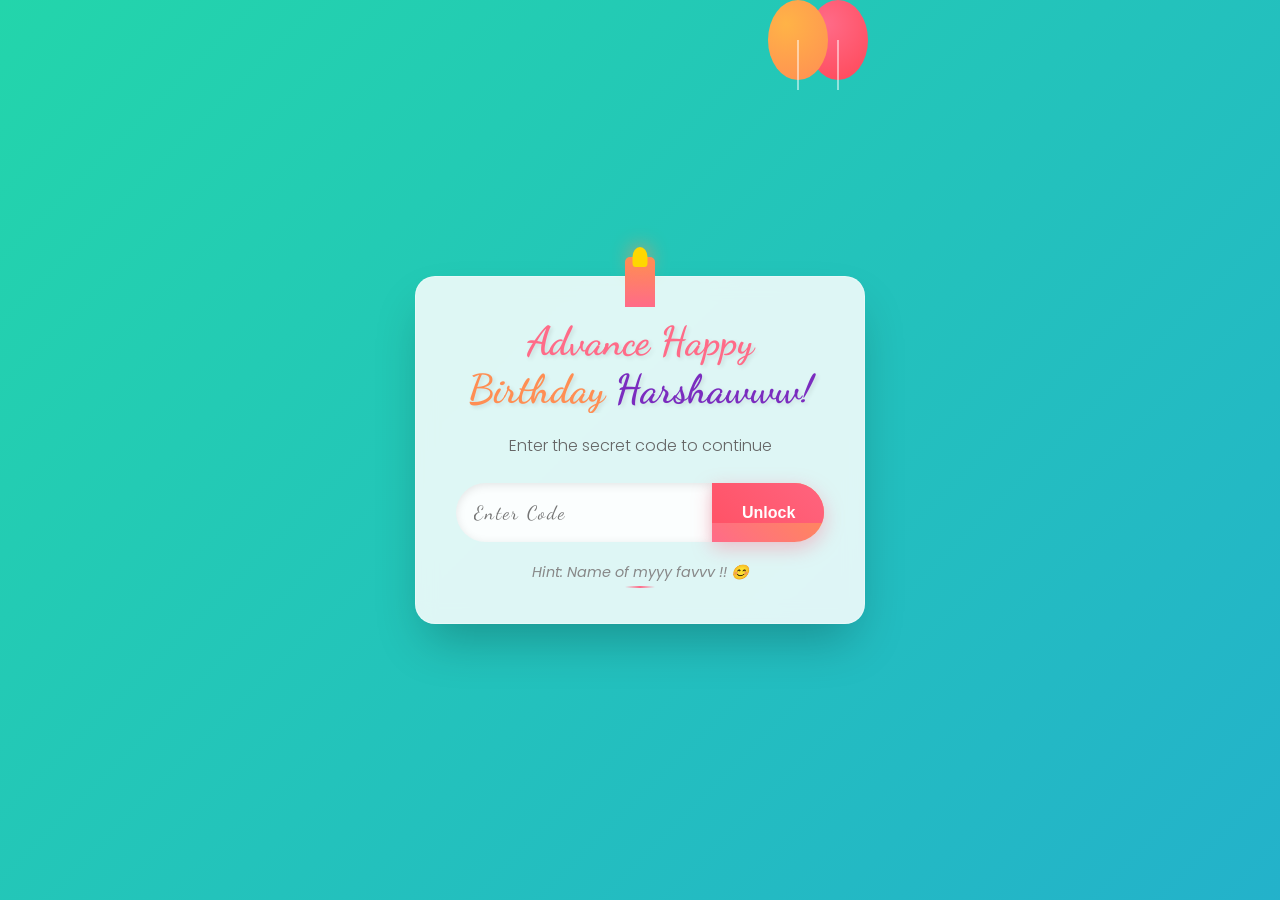
<file: index.html>
<!DOCTYPE html>
<html lang="en">
<head>
    <meta charset="UTF-8">
    <meta name="viewport" content="width=device-width, initial-scale=1.0">
    <title>Harshawww's Secret Birthday</title>
    <link href="https://fonts.googleapis.com/css2?family=Dancing+Script:wght@700&family=Poppins:wght@300;400;600&display=swap" rel="stylesheet">
    <link rel="stylesheet" href="styles.css">
</head>
<body>
    <div class="login-container">
        <!-- Floating Elements -->
        <div class="floating-hearts"></div>
        <div class="floating-stars"></div>
        <div class="floating-balloons"></div>
        
        <!-- Animated Confetti -->
        <div class="confetti"></div>
        <div class="confetti"></div>
        <div class="confetti"></div>
        <div class="confetti"></div>
        <div class="confetti"></div>
        
        <!-- Login Box -->
        <div class="login-box">
            <div class="birthday-candle"></div>
            
            <h1 class="birthday-title">
                <span class="title-word title-word-1">Advance</span>
                <span class="title-word title-word-1">Happy</span>
                <span class="title-word title-word-2">Birthday</span>
                <span class="title-word title-word-3">Harshawww!</span>
            </h1>
            
            <p class="birthday-subtitle">Enter the secret code to continue</p>
            
            <form id="loginForm">
                <div class="input-group">
                    <input type="password" id="password" placeholder="Enter Code" required>
                    <button type="submit" class="magic-button">
                        <span>Unlock</span>
                        <div class="liquid"></div>
                    </button>
                </div>
            </form>
            
            <p class="hint">Hint: Name of myyy favvv !! 😊</p>
        </div>
    </div>

    <script src="script.js"></script>
</body>
</html>
</file>
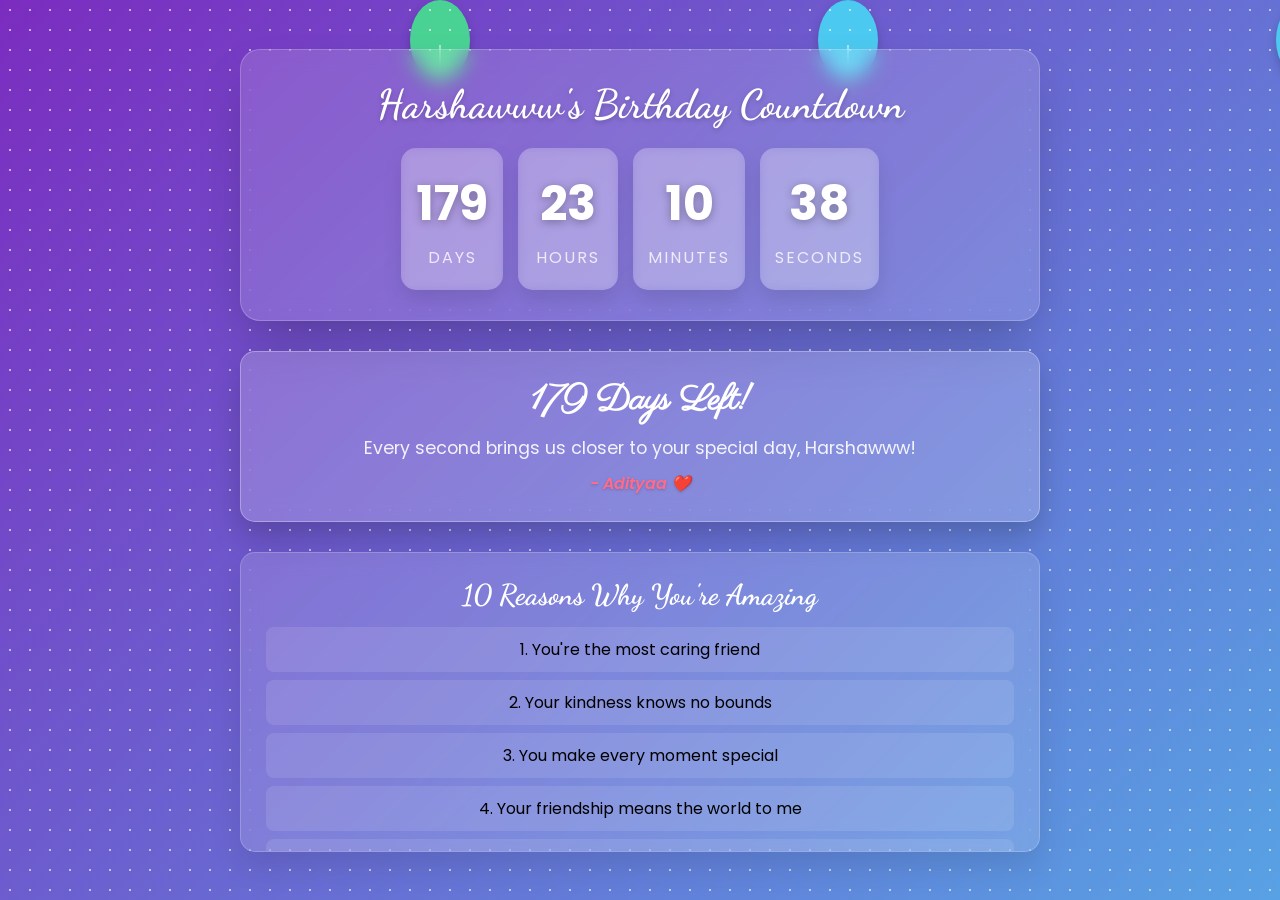
<file: main.html>
<!DOCTYPE html>
<html lang="en">
<head>
    <meta charset="UTF-8">
    <meta name="viewport" content="width=device-width, initial-scale=1.0">
    <title>Harshawww's Birthday Countdown!</title>
    <link rel="stylesheet" href="main.css">
    <link href="https://fonts.googleapis.com/css2?family=Dancing+Script:wght@700&family=Poppins:wght@300;400;600;700&family=Parisienne&display=swap" rel="stylesheet">
</head>
<body>
    <div class="main-container">
        <!-- Animated Background Elements -->
        <div class="floating-balloons"></div>
        <div class="floating-hearts"></div>
        <div class="floating-stars"></div>
        <div class="sparkle-overlay"></div>
        
        <!-- Main Content -->
        <div class="countdown-container">
            <div class="countdown-box animate-pop">
                <h1 class="countdown-title">Harshawww's Birthday Countdown</h1>
                
                <div class="countdown-display">
                    <div class="time-segment">
                        <div class="time-number" id="days">00</div>
                        <div class="time-label">Days</div>
                    </div>
                    <div class="time-segment">
                        <div class="time-number" id="hours">00</div>
                        <div class="time-label">Hours</div>
                    </div>
                    <div class="time-segment">
                        <div class="time-number" id="minutes">00</div>
                        <div class="time-label">Minutes</div>
                    </div>
                    <div class="time-segment">
                        <div class="time-number" id="seconds">00</div>
                        <div class="time-label">Seconds</div>
                    </div>
                </div>
            </div>

            <div class="message-box animate-float">
                <h2><span id="days-left">25</span> Days Left!</h2>
                <p>Every second brings us closer to your special day, Harshawww!</p>
                <div class="signature">- Adityaa ❤️</div>
            </div>

            <div class="reasons-box animate-slide">
                <h3>10 Reasons Why You're Amazing</h3>
                <div class="reasons-container">
                    
                    <!-- Add more reasons as needed -->
                </div>
            </div>
        </div>

        <!-- Special Birthday Effect (only shows on June 3) -->
        <div class="birthday-effect">
            <div class="firework"></div>
            <div class="firework"></div>
            <div class="firework"></div>
            <h2 class="birthday-message">Happy Birthday Harshawww!</h2>
        </div>
    </div>

    <script src="main.js"></script>
</body>
</html>
</file>
<file: styles.css>
/* Base Styles */
* {
    margin: 0;
    padding: 0;
    box-sizing: border-box;
}

body {
    background: linear-gradient(-45deg, #ff6b88, #ff8e53, #23a6d5, #23d5ab);
    background-size: 400% 400%;
    animation: gradientBG 15s ease infinite;
    height: 100vh;
    font-family: 'Poppins', sans-serif;
    overflow-x: hidden;
    overflow-y: auto;
}

@keyframes gradientBG {
    0% { background-position: 0% 50%; }
    50% { background-position: 100% 50%; }
    100% { background-position: 0% 50%; }
}

/* Login Container */
.login-container {
    display: flex;
    justify-content: center;
    align-items: center;
    height: 100vh;
    position: relative;
}

/* Floating Elements */
.floating-hearts, .floating-stars, .floating-balloons {
    position: absolute;
    width: 100%;
    height: 100%;
    pointer-events: none;
}

/* Hearts */
.heart {
    position: absolute;
    width: 25px;
    height: 25px;
    background: url('data:image/svg+xml;utf8,<svg xmlns="http://www.w3.org/2000/svg" viewBox="0 0 24 24" fill="%23ff6b88"><path d="M12 21.35l-1.45-1.32C5.4 15.36 2 12.28 2 8.5 2 5.42 4.42 3 7.5 3c1.74 0 3.41.81 4.5 2.09C13.09 3.81 14.76 3 16.5 3 19.58 3 22 5.42 22 8.5c0 3.78-3.4 6.86-8.55 11.54L12 21.35z"/></svg>') no-repeat center center;
    background-size: contain;
    animation: float-up 6s linear forwards;
}

/* Stars */
.star {
    position: absolute;
    width: 20px;
    height: 20px;
    background: url('data:image/svg+xml;utf8,<svg xmlns="http://www.w3.org/2000/svg" viewBox="0 0 24 24" fill="%23FFD700"><path d="M12 17.27L18.18 21l-1.64-7.03L22 9.24l-7.19-.61L12 2 9.19 8.63 2 9.24l5.46 4.73L5.82 21z"/></svg>') no-repeat center center;
    background-size: contain;
    animation: float-up 7s linear forwards;
}

/* Balloons */
.balloon {
    position: absolute;
    width: 60px;
    height: 80px;
    border-radius: 50%;
    animation: float-up 8s ease-in-out infinite;
}

.balloon::after {
    content: '';
    position: absolute;
    bottom: -10px;
    left: 50%;
    transform: translateX(-50%);
    width: 2px;
    height: 50px;
    background: rgba(255,255,255,0.5);
}

.balloon-1 { background: radial-gradient(circle at 30% 30%, #ff6b88, #ff4757); }
.balloon-2 { background: radial-gradient(circle at 30% 30%, #ffb347, #ff8e53); }
.balloon-3 { background: radial-gradient(circle at 30% 30%, #4cc9f0, #23a6d5); }

@keyframes float-up {
    0% { transform: translateY(100vh) rotate(0deg); opacity: 0; }
    10% { opacity: 1; }
    90% { opacity: 1; }
    100% { transform: translateY(-100px) rotate(360deg); opacity: 0; }
}

/* Confetti */
.confetti {
    position: absolute;
    width: 15px;
    height: 15px;
    opacity: 0;
    animation: confetti 5s linear infinite;
}

.confetti:nth-child(1) { background: #ff6b88; left: 10%; animation-delay: 0s; }
.confetti:nth-child(2) { background: #ffb347; left: 20%; animation-delay: 1s; }
.confetti:nth-child(3) { background: #4cc9f0; left: 30%; animation-delay: 0.5s; }
.confetti:nth-child(4) { background: #7b2cbf; left: 40%; animation-delay: 1.5s; }
.confetti:nth-child(5) { background: #4ad295; left: 50%; animation-delay: 2s; }

@keyframes confetti {
    0% { opacity: 1; transform: translateY(0) rotate(0deg); }
    100% { opacity: 1; transform: translateY(100vh) rotate(720deg); }
}

/* Login Box */
.login-box {
    background: rgba(255, 255, 255, 0.85);
    padding: 40px;
    border-radius: 20px;
    box-shadow: 0 25px 50px -12px rgba(0, 0, 0, 0.25);
    text-align: center;
    width: 90%;
    max-width: 450px;
    position: relative;
    z-index: 10;
    backdrop-filter: blur(10px);
    border: 1px solid rgba(255, 255, 255, 0.3);
    animation: popIn 0.8s cubic-bezier(0.175, 0.885, 0.32, 1.275);
}

@keyframes popIn {
    0% { transform: scale(0.5); opacity: 0; }
    100% { transform: scale(1); opacity: 1; }
}

/* Birthday Candle */
.birthday-candle {
    position: absolute;
    top: -20px;
    left: 50%;
    transform: translateX(-50%);
    width: 30px;
    height: 50px;
    background: linear-gradient(to bottom, #ff8e53, #ff6b88);
    border-radius: 5px 5px 0 0;
}

.birthday-candle::before {
    content: '';
    position: absolute;
    top: -10px;
    left: 50%;
    transform: translateX(-50%);
    width: 15px;
    height: 20px;
    background: #ffd700;
    border-radius: 50% 50% 20% 20%;
    box-shadow: 0 0 20px #ff8e53;
    animation: flicker 2s ease-in-out infinite alternate;
}

@keyframes flicker {
    0%, 100% { opacity: 1; transform: translateX(-50%) scale(1); }
    50% { opacity: 0.8; transform: translateX(-50%) scale(0.95); }
}

/* Title Animation */
.birthday-title {
    font-family: 'Dancing Script', cursive;
    font-size: 2.5rem;
    margin-bottom: 20px;
    color: #ff4757;
    text-shadow: 2px 2px 4px rgba(0, 0, 0, 0.1);
    overflow-x: hidden;
    overflow-y: auto;
}

.title-word {
    display: inline-block;
    position: relative;
    opacity: 0;
    transform: translateY(20px);
}

.title-word-1 {
    animation: titleAnimation 0.8s 0.1s forwards;
    color: #ff6b88;
}

.title-word-2 {
    animation: titleAnimation 0.8s 0.3s forwards;
    color: #ff8e53;
}

.title-word-3 {
    animation: titleAnimation 0.8s 0.5s forwards;
    color: #7b2cbf;
}

@keyframes titleAnimation {
    0% { opacity: 0; transform: translateY(20px); }
    100% { opacity: 1; transform: translateY(0); }
}

.birthday-subtitle {
    margin-bottom: 25px;
    color: #666;
    font-weight: 300;
    animation: fadeIn 1s 0.8s forwards;
    opacity: 0;
}

@keyframes fadeIn {
    to { opacity: 1; }
}

/* Password Input with Animated Characters */
.input-group {
    display: flex;
    margin-bottom: 20px;
    position: relative;
}

#password {
    flex: 1;
    padding: 18px;
    border: none;
    border-radius: 50px 0 0 50px;
    outline: none;
    font-size: 16px;
    background: rgba(255, 255, 255, 0.9);
    box-shadow: inset 0 2px 10px rgba(0, 0, 0, 0.1);
    transition: all 0.3s ease;
    font-family: 'Dancing Script', cursive;
    font-size: 1.2rem;
    letter-spacing: 2px;
}

#password:focus {
    background: rgba(255, 255, 255, 1);
    box-shadow: inset 0 2px 15px rgba(0, 0, 0, 0.2), 
                0 0 0 2px rgba(255, 107, 136, 0.3);
}

/* Animated Password Characters */
.password-char {
    display: inline-block;
    animation: charPop 0.3s ease;
}

@keyframes charPop {
    0% { transform: scale(0); opacity: 0; }
    80% { transform: scale(1.2); }
    100% { transform: scale(1); opacity: 1; }
}

/* Magic Button */
.magic-button {
    position: relative;
    padding: 18px 30px;
    background: linear-gradient(45deg, #ff6b88, #ff8e53);
    color: white;
    border: none;
    border-radius: 0 50px 50px 0;
    cursor: pointer;
    font-weight: 600;
    font-size: 16px;
    overflow-x: hidden;
    overflow-y: auto;
    z-index: 1;
    box-shadow: 0 6px 20px rgba(255, 107, 136, 0.4);
    transition: all 0.3s ease;
}

.magic-button span {
    position: relative;
    z-index: 2;
}

.magic-button .liquid {
    position: absolute;
    top: -60px;
    left: 0;
    width: 100%;
    height: 200px;
    background: linear-gradient(45deg, #ff4757, #ff6b88);
    transition: all 0.5s ease;
    z-index: 1;
    clip-path: polygon(0 0, 100% 0, 100% 50%, 0 50%);
}

.magic-button:hover {
    transform: translateY(-3px);
    box-shadow: 0 10px 25px rgba(255, 107, 136, 0.6);
}

.magic-button:hover .liquid {
    top: -120px;
}

.hint {
    font-size: 0.9rem;
    color: #888;
    font-style: italic;
    position: relative;
    animation: fadeIn 1s 1s forwards;
    opacity: 0;
}

.hint::after {
    content: "";
    position: absolute;
    bottom: -5px;
    left: 50%;
    transform: translateX(-50%);
    width: 30px;
    height: 2px;
    background: linear-gradient(90deg, transparent, #ff6b88, transparent);
}

/* Shake Animation for Wrong Password */
@keyframes shake {
    0%, 100% { transform: translateX(0); }
    10%, 30%, 50%, 70%, 90% { transform: translateX(-5px); }
    20%, 40%, 60%, 80% { transform: translateX(5px); }
}

.shake {
    animation: shake 0.5s;
}

/* Celebration Animation */
.celebrate .confetti {
    opacity: 1;
}

.celebrate .balloon {
    animation: float-away 2s forwards;
}

@keyframes float-away {
    to { transform: translateY(-100vh); }
}
</file>
<file: main.css>
/* Base Styles */
* {
    margin: 0;
    padding: 0;
    box-sizing: border-box;
}

body {
    background: linear-gradient(-45deg, #ff6b88, #ffb347, #4cc9f0, #7b2cbf);
    background-size: 400% 400%;
    animation: gradientBG 15s ease infinite;
    height: 100vh;
    font-family: 'Poppins', sans-serif;
    overflow-x: hidden;
    overflow-y: auto; /* ← THIS LINE is causing the problem */
}


@keyframes gradientBG {
    0% { background-position: 0% 50%; }
    50% { background-position: 100% 50%; }
    100% { background-position: 0% 50%; }
}

.main-container {
    display: flex;
    justify-content: center;
    align-items: center;
    height: 100vh;
    position: relative;
    overflow-x: hidden;
    overflow-y: auto;
}

/* Floating Elements */
.floating-balloons, .floating-hearts, .floating-stars {
    position: absolute;
    top: 0;
    left: 0;
    width: 100%;
    height: 100%;
    pointer-events: none;
    z-index: 1;
}

.balloon {
    position: absolute;
    width: 60px;
    height: 80px;
    border-radius: 50%;
    animation: float-up 8s linear infinite;
    filter: drop-shadow(0 5px 5px rgba(0,0,0,0.2));
}

.balloon::after {
    content: '';
    position: absolute;
    bottom: -15px;
    left: 50%;
    transform: translateX(-50%);
    width: 2px;
    height: 50px;
    background: rgba(255,255,255,0.5);
}

.heart {
    position: absolute;
    width: 25px;
    height: 25px;
    background: url('data:image/svg+xml;utf8,<svg xmlns="http://www.w3.org/2000/svg" viewBox="0 0 24 24" fill="%23ff6b88"><path d="M12 21.35l-1.45-1.32C5.4 15.36 2 12.28 2 8.5 2 5.42 4.42 3 7.5 3c1.74 0 3.41.81 4.5 2.09C13.09 3.81 14.76 3 16.5 3 19.58 3 22 5.42 22 8.5c0 3.78-3.4 6.86-8.55 11.54L12 21.35z"/></svg>') no-repeat center center;
    background-size: contain;
    animation: float-up 6s ease-in forwards;
}

.star {
    position: absolute;
    width: 20px;
    height: 20px;
    background: url('data:image/svg+xml;utf8,<svg xmlns="http://www.w3.org/2000/svg" viewBox="0 0 24 24" fill="%23FFD700"><path d="M12 17.27L18.18 21l-1.64-7.03L22 9.24l-7.19-.61L12 2 9.19 8.63 2 9.24l5.46 4.73L5.82 21z"/></svg>') no-repeat center center;
    background-size: contain;
    animation: float-up 7s linear forwards;
}

@keyframes float-up {
    0% { transform: translateY(100vh) rotate(0deg); opacity: 0; }
    10% { opacity: 1; }
    90% { opacity: 1; }
    100% { transform: translateY(-100px) rotate(360deg); opacity: 0; }
}

.sparkle-overlay {
    position: absolute;
    top: 0;
    left: 0;
    width: 100%;
    height: 100%;
    background-image: url('data:image/svg+xml;utf8,<svg xmlns="http://www.w3.org/2000/svg" width="20" height="20" viewBox="0 0 20 20"><circle cx="10" cy="10" r="1" fill="white" opacity="0.8"/></svg>');
    background-size: 20px 20px;
    animation: sparkle 2s infinite alternate;
    pointer-events: none;
    z-index: 2;
}

@keyframes sparkle {
    0% { opacity: 0.3; }
    100% { opacity: 0.8; }
}

/* Countdown Styles */
.countdown-container {
    position: relative;
    z-index: 10;
    text-align: center;
    width: 90%;
    max-width: 800px;
}

.countdown-box {
    background: rgba(255, 255, 255, 0.15);
    backdrop-filter: blur(10px);
    border-radius: 20px;
    padding: 30px;
    box-shadow: 0 25px 50px -12px rgba(0, 0, 0, 0.25);
    margin-bottom: 30px;
    border: 1px solid rgba(255, 255, 255, 0.2);
}

.countdown-title {
    font-family: 'Dancing Script', cursive;
    font-size: 2.5rem;
    margin-bottom: 20px;
    color: #fff;
    text-shadow: 0 2px 5px rgba(0,0,0,0.2);
}

.countdown-display {
    display: flex;
    justify-content: center;
    gap: 15px;
    flex-wrap: wrap;
}

.time-segment {
    background: rgba(255, 255, 255, 0.2);
    border-radius: 15px;
    padding: 20px 15px;
    min-width: 100px;
    backdrop-filter: blur(5px);
    box-shadow: 0 10px 20px rgba(0,0,0,0.1);
    transition: all 0.3s ease;
}

.time-segment:hover {
    transform: translateY(-10px);
    background: rgba(255, 255, 255, 0.3);
}

.time-number {
    font-size: 3rem;
    font-weight: 700;
    color: #fff;
    text-shadow: 0 2px 10px rgba(0,0,0,0.3);
}

.time-label {
    font-size: 1rem;
    text-transform: uppercase;
    letter-spacing: 2px;
    color: rgba(255,255,255,0.8);
    margin-top: 5px;
}

/* Message Box */
.message-box {
    background: rgba(255, 255, 255, 0.2);
    backdrop-filter: blur(10px);
    border-radius: 15px;
    padding: 25px;
    margin-bottom: 30px;
    box-shadow: 0 15px 30px rgba(0,0,0,0.2);
    border: 1px solid rgba(255,255,255,0.3);
}

.message-box h2 {
    font-family: 'Parisienne', cursive;
    font-size: 2.2rem;
    margin-bottom: 10px;
    color: #fff;
}

.message-box p {
    font-size: 1.1rem;
    margin-bottom: 10px;
    color: rgba(255,255,255,0.9);
}

.signature {
    font-style: italic;
    color: #ff6b88;
    font-weight: 600;
    text-shadow: 0 1px 3px rgba(0,0,0,0.2);
}

/* Reasons Box */
.reasons-box {
    background: rgba(255, 255, 255, 0.15);
    backdrop-filter: blur(10px);
    border-radius: 15px;
    padding: 25px;
    box-shadow: 0 15px 30px rgba(0,0,0,0.1);
    border: 1px solid rgba(255,255,255,0.2);
    max-height: 300px;
    overflow-y: auto;
}

.reasons-box h3 {
    font-family: 'Dancing Script', cursive;
    font-size: 1.8rem;
    margin-bottom: 15px;
    color: #fff;
}

.reason {
    padding: 10px;
    margin-bottom: 8px;
    background: rgba(255,255,255,0.1);
    border-radius: 8px;
    transition: all 0.3s ease;
}

.reason:hover {
    background: rgba(255,255,255,0.2);
    transform: translateX(5px);
}

/* Birthday Effect (June 3) */
.birthday-effect {
    position: fixed;
    top: 0;
    left: 0;
    width: 100%;
    height: 100%;
    display: none;
    justify-content: center;
    align-items: center;
    flex-direction: column;
    z-index: 100;
    background: rgba(0,0,0,0.7);
    backdrop-filter: blur(5px);
}

.firework {
    position: absolute;
    width: 5px;
    height: 5px;
    border-radius: 50%;
    box-shadow: 0 0 10px 5px rgba(255,255,255,0.8);
    animation: firework 2s ease-out infinite;
    opacity: 0;
}

@keyframes firework {
    0% { transform: translate(0, 0); opacity: 1; }
    100% { transform: translate(var(--tx), var(--ty)); opacity: 0; }
}

.birthday-message {
    font-family: 'Dancing Script', cursive;
    font-size: 4rem;
    color: #fff;
    text-shadow: 0 0 10px #ff6b88, 0 0 20px #ff6b88;
    animation: pulse 1.5s infinite alternate;
}

@keyframes pulse {
    0% { transform: scale(1); text-shadow: 0 0 10px #ff6b88; }
    100% { transform: scale(1.1); text-shadow: 0 0 20px #ff6b88, 0 0 30px #ff6b88; }
}

/* Animations */
.animate-pop {
    animation: popIn 0.8s cubic-bezier(0.175, 0.885, 0.32, 1.275) forwards;
}

@keyframes popIn {
    0% { transform: scale(0.5); opacity: 0; }
    100% { transform: scale(1); opacity: 1; }
}

.animate-float {
    animation: float 3s ease-in-out infinite alternate;
}

@keyframes float {
    0% { transform: translateY(0); }
    100% { transform: translateY(-15px); }
}

.animate-slide {
    animation: slideUp 1s ease-out forwards;
}

@keyframes slideUp {
    0% { transform: translateY(50px); opacity: 0; }
    100% { transform: translateY(0); opacity: 1; }
}

/* Responsive */
@media (max-width: 768px) {
    .countdown-display {
        gap: 10px;
    }
    
    .time-segment {
        min-width: 80px;
        padding: 15px 10px;
    }
    
    .time-number {
        font-size: 2rem;
    }
    
    .countdown-title {
        font-size: 2rem;
    }
    
    .message-box h2 {
        font-size: 1.8rem;
    }
}
</file>
